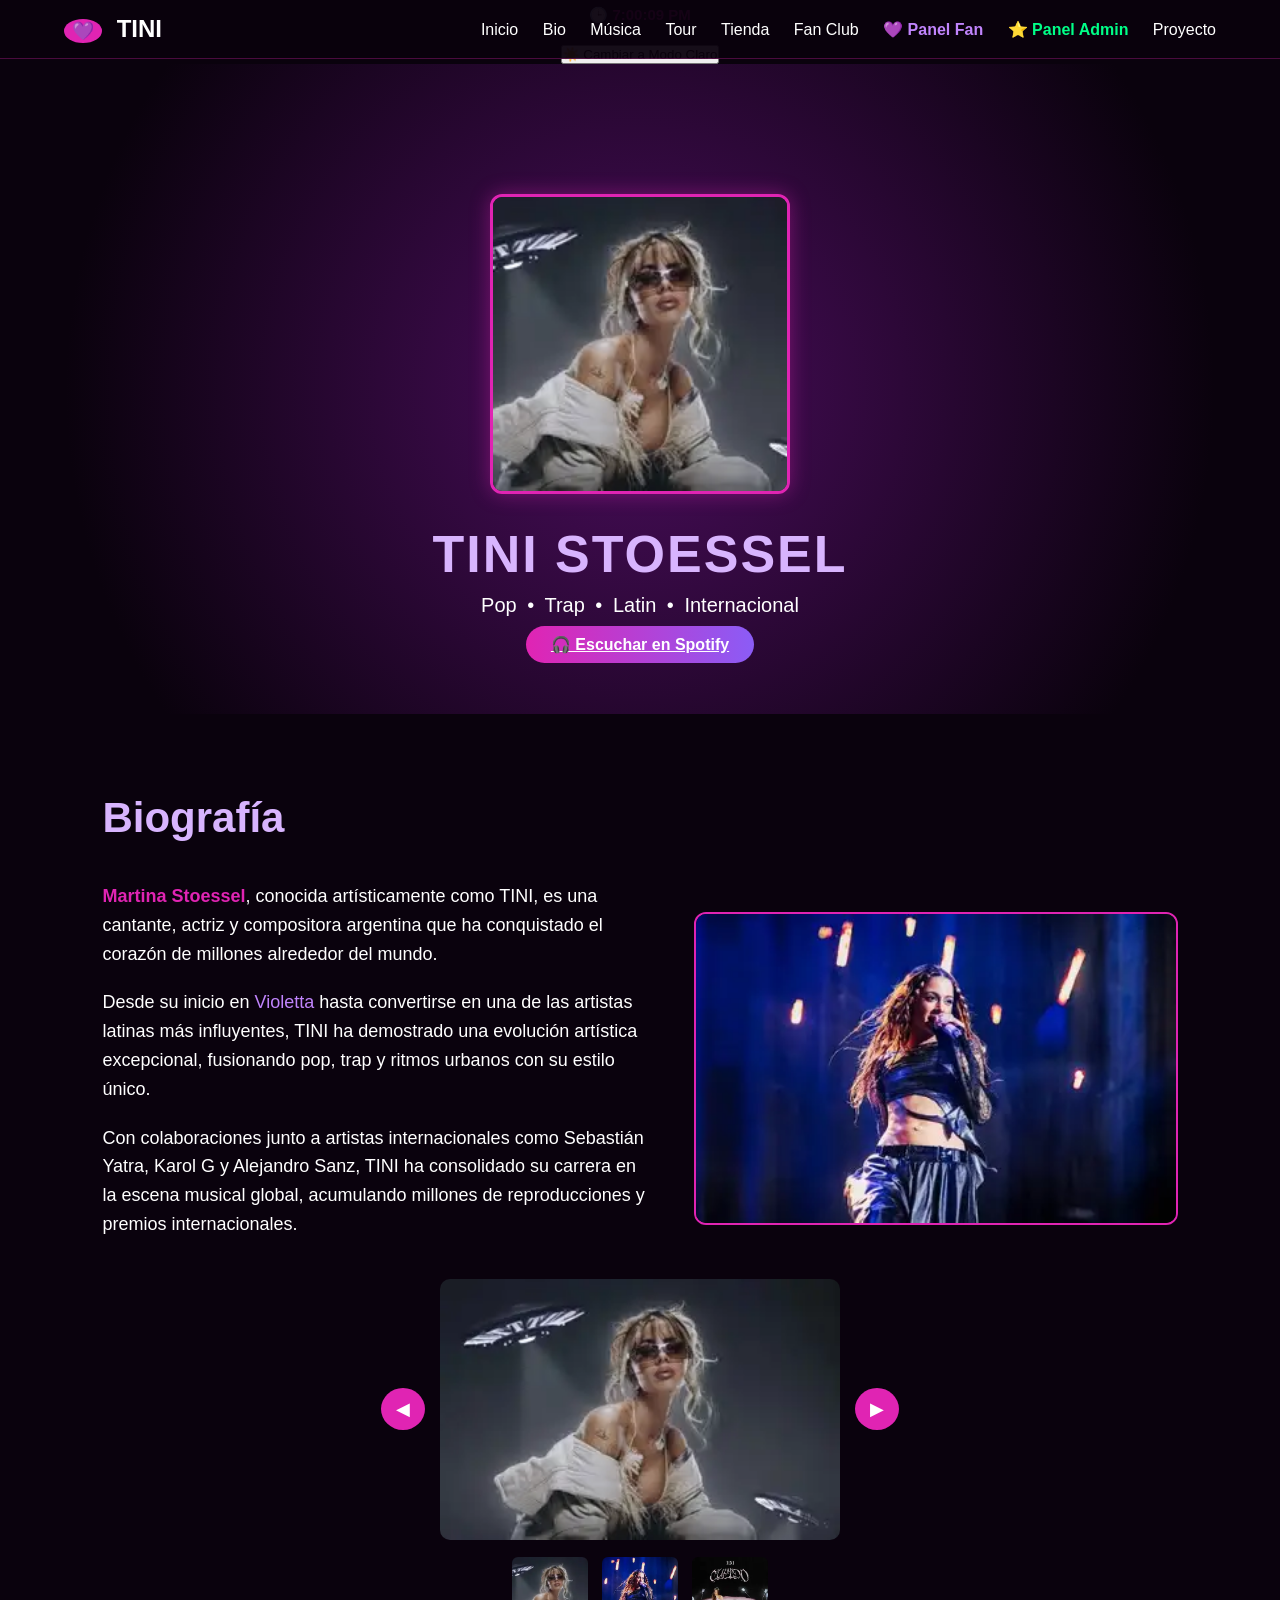
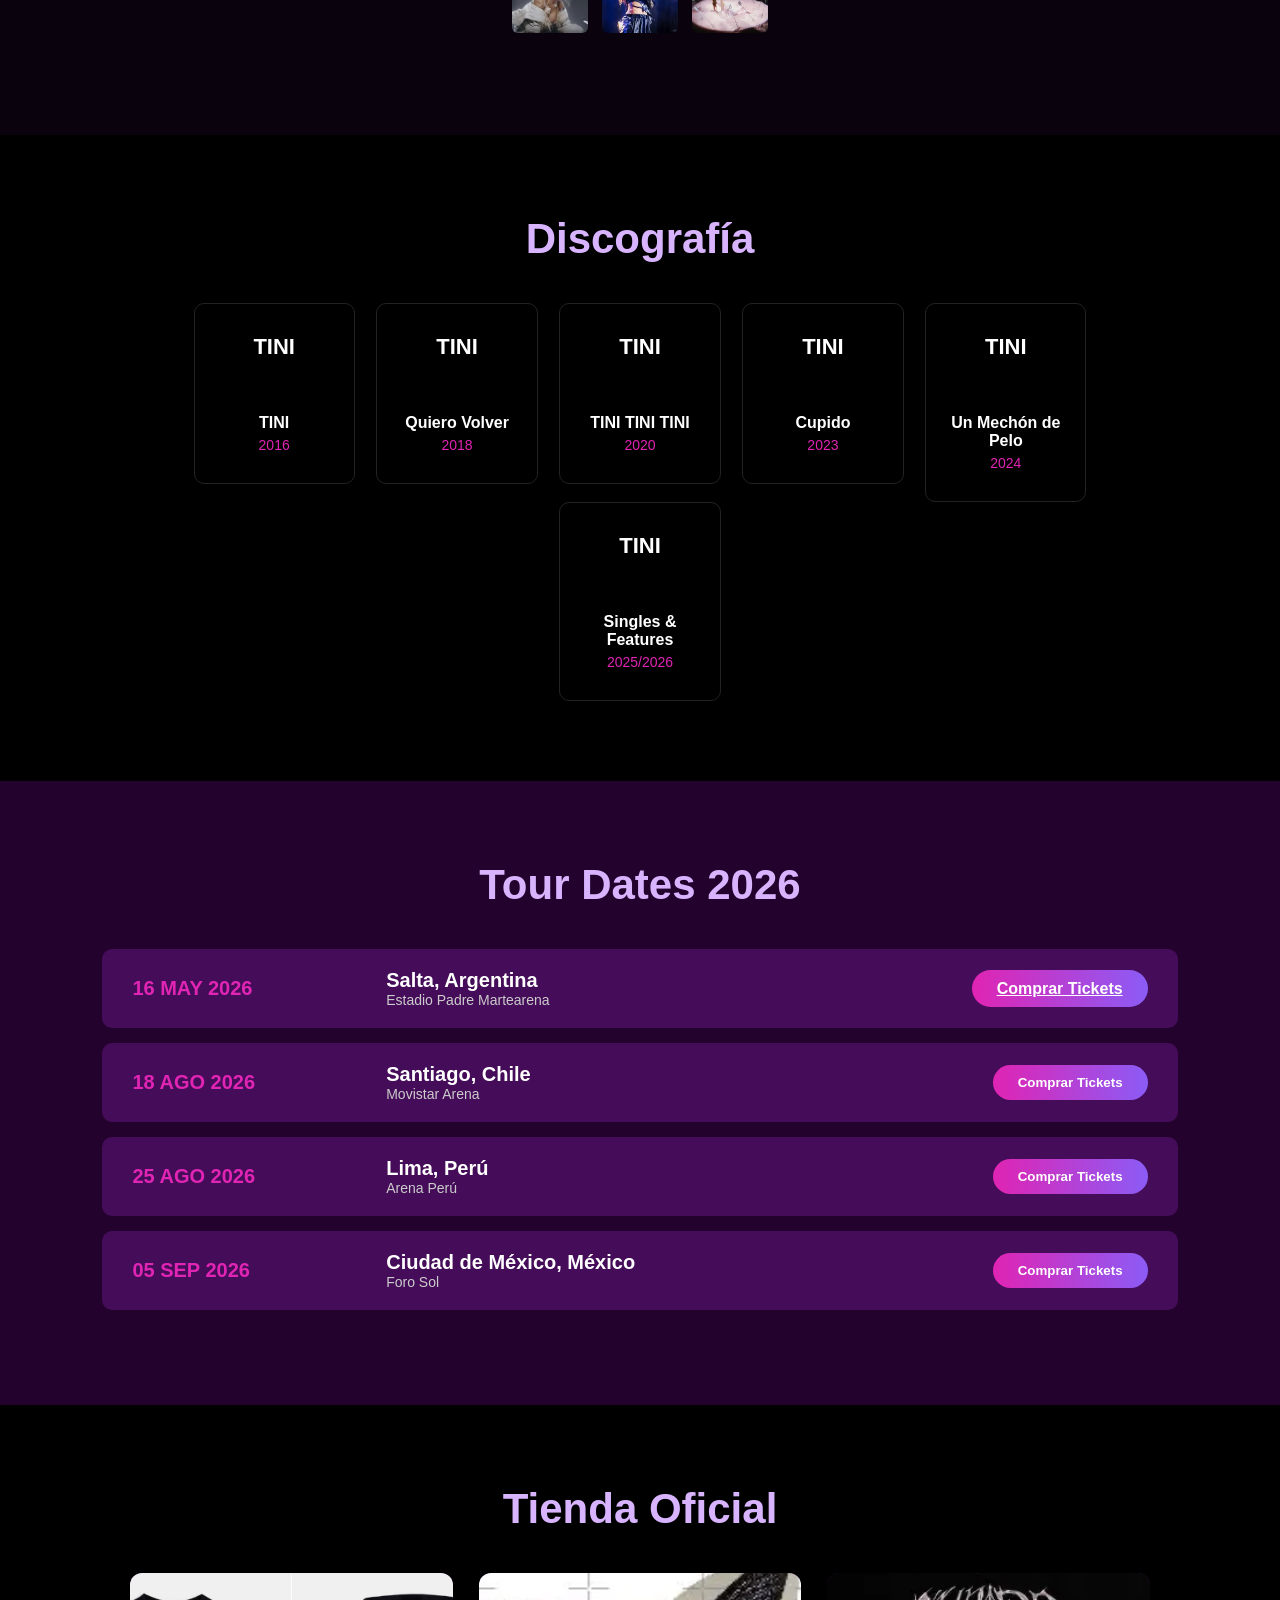
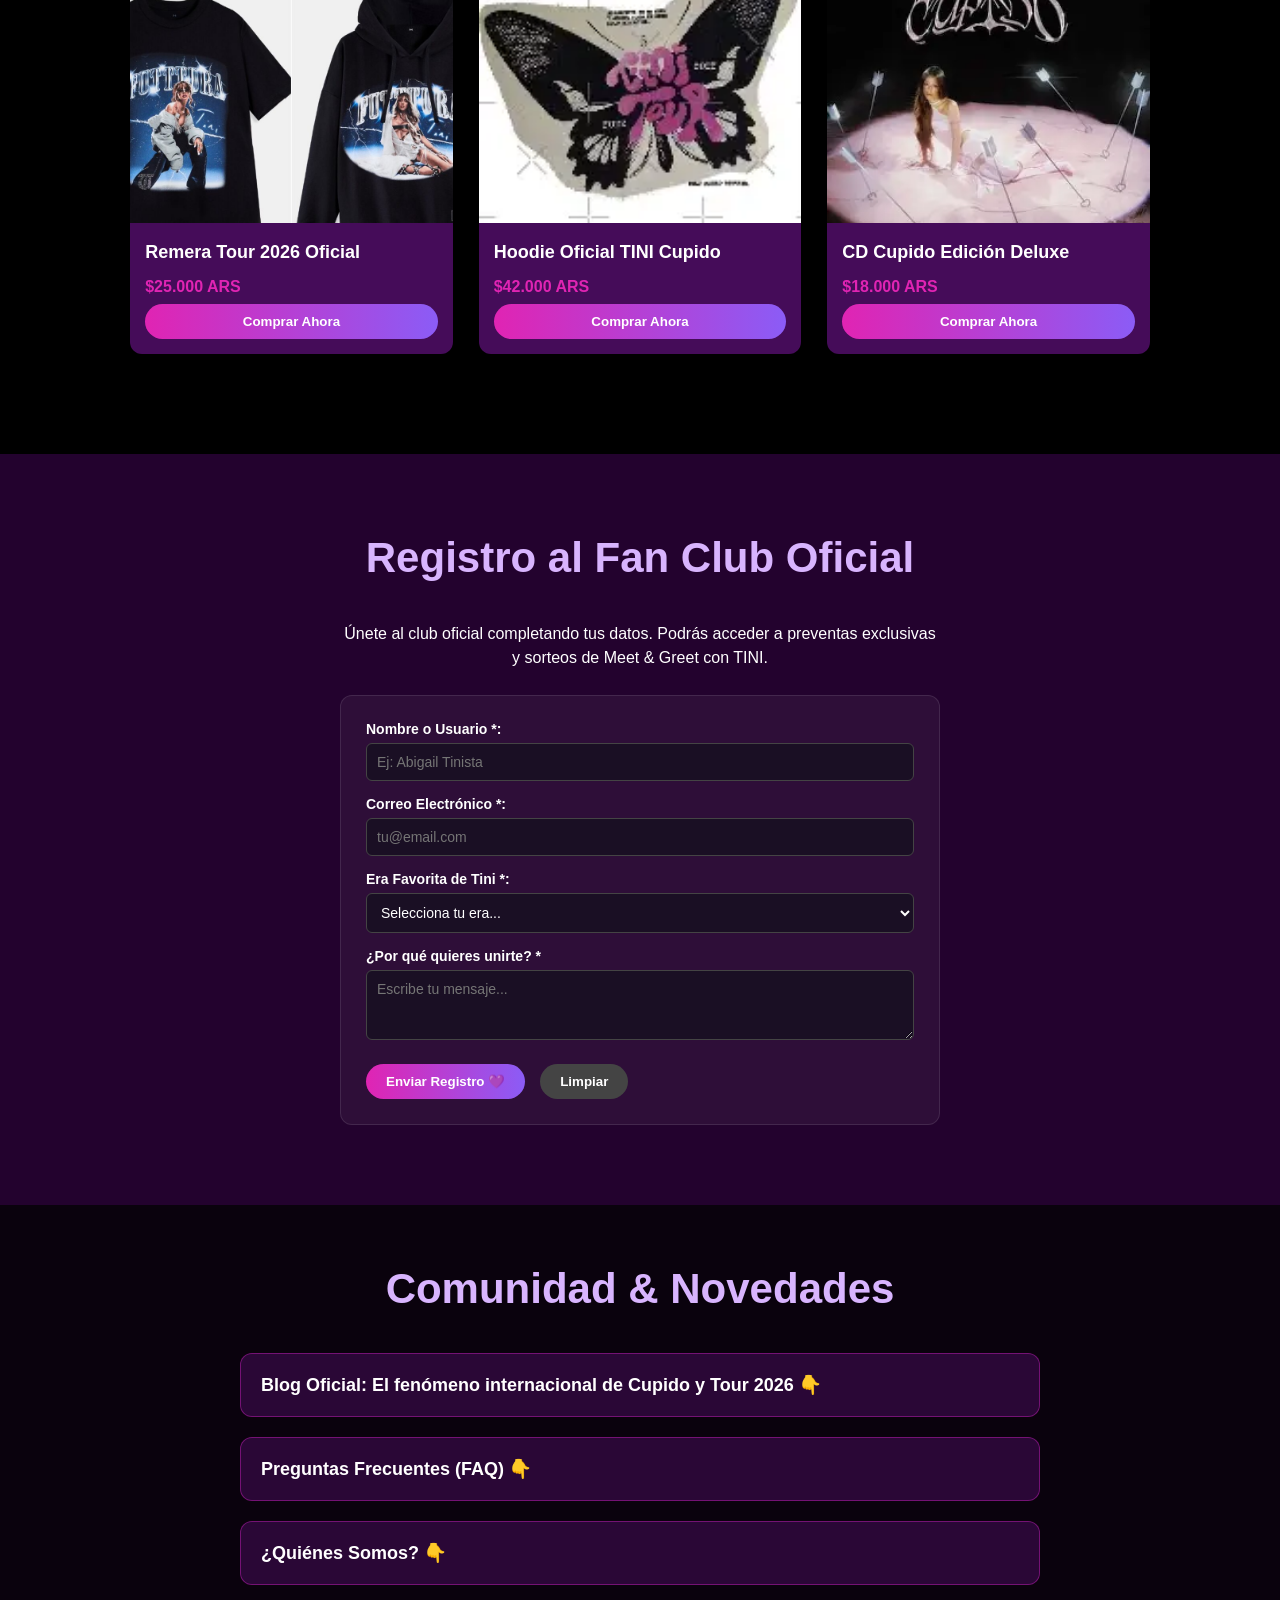
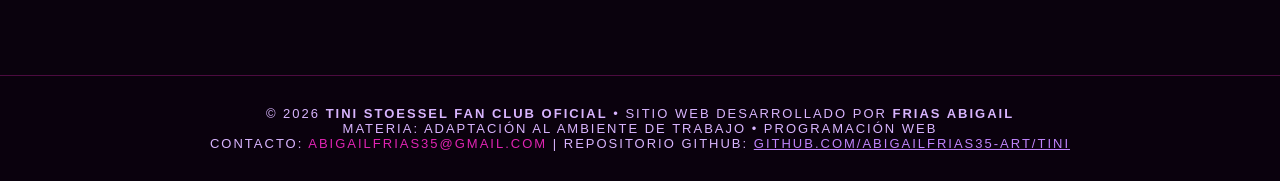
<file: index.html>
<!DOCTYPE html>
<html lang="es">
<head>
    <meta charset="UTF-8">
    <meta name="viewport" content="width=device-width, initial-scale=1.0">
    <title>TINI Stoessel | Fan Club Oficial & Merchandising - Tour 2026</title>
    <meta name="description" content="Sitio Oficial de Tini Stoessel - Fan Club Oficial, Tour Dates 2026, Discografía completa, Biografía y Tienda de Merchandising Oficial. Desarrollado por Frias Abigail.">
    <meta name="author" content="Frias Abigail">
    
    <!-- Hojas de Estilo CSS -->
    <link rel="stylesheet" href="css/styles.css">
    
    <!-- Soporte FontAwesome para iconos -->
    <link rel="stylesheet" href="https://cdnjs.cloudflare.com/ajax/libs/font-awesome/6.4.0/css/all.min.css">
</head>
<body>

    <!-- BARRA SUPERIOR DE HORA EN VIVO -->
    <div id="reloj" style="font-size: 15px; font-weight: bold; color: var(--accent-pink, #e024b3); text-align: center; padding: 6px 0; background: rgba(0,0,0,0.5);"></div>

    <!-- ENCABEZADO Y NAVEGACIÓN -->
    <header>
        <div class="logo"><span>💜</span> TINI</div>
        <nav>
            <a href="#inicio">Inicio</a>
            <a href="#bio">Bio</a>
            <a href="#musica">Música</a>
            <a href="#tour">Tour</a>
            <a href="#tienda">Tienda</a>
            <a href="#fanclub">Fan Club</a>
            <a href="panel_usuario.html" style="color: #c084fc; font-weight: bold;">💜 Panel Fan</a>
            <a href="admin.html" style="color: #00ff88; font-weight: bold;">⭐ Panel Admin</a>
            <a href="proyecto.html">Proyecto</a>
        </nav>
    </header>

    <div style="text-align: center; margin-top: 15px;">
        <button id="toggle-tema" class="btn-tema" onclick="toggleDarkMode()">☀️ Cambiar a Modo Claro</button>
    </div>

    <!-- 1. INICIO (HERO) -->
    <section id="inicio">
        <img src="inicio.webp" alt="Tini en el escenario" class="hero-img">
        <h1 class="hero-title">TINI STOESSEL</h1>
        <p class="hero-subtitle">Pop • Trap • Latin • Internacional</p>
        <br>
        <a href="https://open.spotify.com/artist/7vXDAI8JlvVDMNnIQOqw59" target="_blank" class="btn-ticket">🎧 Escuchar en Spotify</a>
    </section>

    <!-- 2. BIOGRAFÍA Y GALERÍA INTERACTIVA -->
    <section id="bio">
        <h2 class="section-title">Biografía</h2>
        <div class="bio-container">
            <div class="bio-text">
                <p><span style="color:var(--accent-pink, #e024b3); font-weight:bold;">Martina Stoessel</span>, conocida artísticamente como TINI, es una cantante, actriz y compositora argentina que ha conquistado el corazón de millones alrededor del mundo.</p>
                <p>Desde su inicio en <span style="color:#c084fc;">Violetta</span> hasta convertirse en una de las artistas latinas más influyentes, TINI ha demostrado una evolución artística excepcional, fusionando pop, trap y ritmos urbanos con su estilo único.</p>
                <p>Con colaboraciones junto a artistas internacionales como Sebastián Yatra, Karol G y Alejandro Sanz, TINI ha consolidado su carrera en la escena musical global, acumulando millones de reproducciones y premios internacionales.</p>
            </div>
            <div class="bio-img-container">
                <img src="concierto.webp" alt="Show de Tini" class="bio-img">
            </div>
        </div>

        <div class="galeria-contenedor">
            <div class="caja-principal">
                <button id="btn-anterior">◀</button>
                <img id="imagen-ampliada" src="inicio.webp" alt="Tini Ampliada">
                <button id="btn-siguiente">▶</button>
            </div>
            <div class="caja-miniaturas">
                <img class="miniatura" src="inicio.webp" alt="Inicio" onclick="abrirMiniatura(this.src, 0)">
                <img class="miniatura" src="concierto.webp" alt="Concierto" onclick="abrirMiniatura(this.src, 1)">
                <img class="miniatura" src="cd.webp" alt="CD" onclick="abrirMiniatura(this.src, 2)">
            </div>
        </div>
    </section>

    <!-- 3. DISCOGRAFÍA -->
    <section id="musica">
        <h2 class="section-title">Discografía</h2>
        <div class="albums-grid">
            <div class="album-card">
                <div class="album-cover">TINI</div>
                <div class="album-title">TINI</div>
                <div class="album-year">2016</div>
            </div>
            <div class="album-card">
                <div class="album-cover">TINI</div>
                <div class="album-title">Quiero Volver</div>
                <div class="album-year">2018</div>
            </div>
            <div class="album-card">
                <div class="album-cover">TINI</div>
                <div class="album-title">TINI TINI TINI</div>
                <div class="album-year">2020</div>
            </div>
            <div class="album-card">
                <div class="album-cover">TINI</div>
                <div class="album-title">Cupido</div>
                <div class="album-year">2023</div>
            </div>
            <div class="album-card">
                <div class="album-cover">TINI</div>
                <div class="album-title">Un Mechón de Pelo</div>
                <div class="album-year">2024</div>
            </div>
            <div class="album-card">
                <div class="album-cover">TINI</div>
                <div class="album-title">Singles & Features</div>
                <div class="album-year">2025/2026</div>
            </div>
        </div>
    </section>

    <!-- 4. TOUR DATES 2026 -->
    <section id="tour">
        <h2 class="section-title">Tour Dates 2026</h2>
        <div class="tour-item">
            <div class="tour-date">16 MAY 2026</div>
            <div class="tour-location">
                <div class="tour-city">Salta, Argentina</div>
                <div class="tour-venue">Estadio Padre Martearena</div>
            </div>
            <div class="tour-action">
                <a href="https://www.allaccess.com.ar/" target="_blank" class="btn-ticket">Comprar Tickets</a>
            </div>
        </div>

        <div class="tour-item">
            <div class="tour-date">18 AGO 2026</div>
            <div class="tour-location">
                <div class="tour-city">Santiago, Chile</div>
                <div class="tour-venue">Movistar Arena</div>
            </div>
            <div class="tour-action">
                <button class="btn-ticket" onclick="alert('Redirigiendo a compra de entradas...')">Comprar Tickets</button>
            </div>
        </div>

        <div class="tour-item">
            <div class="tour-date">25 AGO 2026</div>
            <div class="tour-location">
                <div class="tour-city">Lima, Perú</div>
                <div class="tour-venue">Arena Perú</div>
            </div>
            <div class="tour-action">
                <button class="btn-ticket" onclick="alert('Redirigiendo a compra de entradas...')">Comprar Tickets</button>
            </div>
        </div>

        <div class="tour-item">
            <div class="tour-date">05 SEP 2026</div>
            <div class="tour-location">
                <div class="tour-city">Ciudad de México, México</div>
                <div class="tour-venue">Foro Sol</div>
            </div>
            <div class="tour-action">
                <button class="btn-ticket" onclick="alert('Redirigiendo a compra de entradas...')">Comprar Tickets</button>
            </div>
        </div>
    </section>

    <!-- 5. TIENDA OFICIAL DE MERCHANDISING -->
    <section id="tienda">
        <h2 class="section-title">Tienda Oficial</h2>
        <div class="shop-grid">
            <div class="shop-item">
                <img src="merch.jpg" alt="Merch Tour 2026" class="shop-img">
                <div class="shop-info">
                    <div class="shop-title">Remera Tour 2026 Oficial</div>
                    <p style="color:var(--accent-pink, #e024b3); font-weight:bold; margin: 8px 0;">$25.000 ARS</p>
                    <button class="btn-shop" onclick="alert('¡Remera Tour 2026 añadida al carrito!')">Comprar Ahora</button>
                </div>
            </div>
            <div class="shop-item">
                <img src="shoes.webp" alt="Hoodie TINI" class="shop-img">
                <div class="shop-info">
                    <div class="shop-title">Hoodie Oficial TINI Cupido</div>
                    <p style="color:var(--accent-pink, #e024b3); font-weight:bold; margin: 8px 0;">$42.000 ARS</p>
                    <button class="btn-shop" onclick="alert('¡Hoodie Cupido añadido al carrito!')">Comprar Ahora</button>
                </div>
            </div>
            <div class="shop-item">
                <img src="cd.webp" alt="CD de Tini" class="shop-img">
                <div class="shop-info">
                    <div class="shop-title">CD Cupido Edición Deluxe</div>
                    <p style="color:var(--accent-pink, #e024b3); font-weight:bold; margin: 8px 0;">$18.000 ARS</p>
                    <button class="btn-shop" onclick="alert('¡CD Cupido añadido al carrito!')">Comprar Ahora</button>
                </div>
            </div>
        </div>
    </section>

    <!-- 6. FAN CLUB Y REGISTRO -->
    <section id="fanclub">
        <h2 class="section-title">Registro al Fan Club Oficial</h2>
        <p class="fanclub-desc" style="text-align: center; margin-bottom: 25px;">Únete al club oficial completando tus datos. Podrás acceder a preventas exclusivas y sorteos de Meet & Greet con TINI.</p>
        
        <div class="form-card" style="max-width: 600px; margin: 0 auto; background: rgba(255,255,255,0.05); padding: 25px; border-radius: 12px; border: 1px solid rgba(255,255,255,0.1);">
            <form id="fanClubForm" onsubmit="mostrarResumen(event)">
                <div class="form-group" style="margin-bottom: 15px;">
                    <label for="usuario" style="display:block; margin-bottom: 6px; font-weight: 600;">Nombre o Usuario *:</label>
                    <input type="text" id="usuario" name="usuario" class="form-control" placeholder="Ej: Abigail Tinista" required minlength="3" maxlength="30" style="width: 100%; padding: 10px; border-radius: 6px; border: 1px solid #444; background: #1a0f24; color: #fff;">
                </div>

                <div class="form-group" style="margin-bottom: 15px;">
                    <label for="correo" style="display:block; margin-bottom: 6px; font-weight: 600;">Correo Electrónico *:</label>
                    <input type="email" id="correo" name="correo" class="form-control" placeholder="tu@email.com" required style="width: 100%; padding: 10px; border-radius: 6px; border: 1px solid #444; background: #1a0f24; color: #fff;">
                </div>

                <div class="form-group" style="margin-bottom: 15px;">
                    <label for="era" style="display:block; margin-bottom: 6px; font-weight: 600;">Era Favorita de Tini *:</label>
                    <select id="era" name="era" class="form-control" required style="width: 100%; padding: 10px; border-radius: 6px; border: 1px solid #444; background: #1a0f24; color: #fff;">
                        <option value="">Selecciona tu era...</option>
                        <option value="violetta">Violetta</option>
                        <option value="quierovolver">Quiero Volver</option>
                        <option value="tinitinitini">TINI TINI TINI</option>
                        <option value="cupido">Cupido</option>
                        <option value="mechon">Un Mechón de Pelo</option>
                    </select>
                </div>

                <div class="form-group" style="margin-bottom: 15px;">
                    <label for="mensaje" style="display:block; margin-bottom: 6px; font-weight: 600;">¿Por qué quieres unirte? *</label>
                    <textarea id="mensaje" name="mensaje" rows="3" class="form-control" placeholder="Escribe tu mensaje..." required style="width: 100%; padding: 10px; border-radius: 6px; border: 1px solid #444; background: #1a0f24; color: #fff;"></textarea>
                </div>

                <div style="display: flex; gap: 15px; margin-top: 20px;">
                    <button type="submit" class="btn-ticket" style="cursor: pointer; border: none; padding: 10px 20px;">Enviar Registro 💜</button>
                    <button type="reset" class="btn-ticket" style="background: #444; cursor: pointer; border: none; padding: 10px 20px;">Limpiar</button>
                </div>
            </form>
        </div>
    </section>

    <!-- 7. SECCIONES DE COMUNIDAD, BLOG Y FAQ -->
    <section id="comunidad" style="margin-top: 40px; padding: 20px 5%;">
        <h2 class="section-title">Comunidad & Novedades</h2>
        <div style="max-width: 800px; margin: 0 auto;">
            <details class="acordeon">
                <summary>Blog Oficial: El fenómeno internacional de Cupido y Tour 2026 👇</summary>
                <div class="contenido-oculto" style="padding: 15px; background: rgba(255,255,255,0.03); border-radius: 8px;">
                    <h3>Hitos de la Gira</h3>
                    <p>Con múltiples sold-outs en Latinoamérica y Europa, TINI continúa batiendo récords de streaming y convocando a miles de fanáticos en cada presentación.</p>
                </div>
            </details>
            <details class="acordeon">
                <summary>Preguntas Frecuentes (FAQ) 👇</summary>
                <div class="contenido-oculto" style="padding: 15px; background: rgba(255,255,255,0.03); border-radius: 8px;">
                    <h3>¿Cómo acceder a las preventas del tour?</h3>
                    <p>Los códigos de preventa se envían por correo electrónico a los suscriptores registrados en el Fan Club antes de la salida a venta general.</p>
                </div>
            </details>
            <details class="acordeon">
                <summary>¿Quiénes Somos? 👇</summary>
                <div class="contenido-oculto" style="padding: 15px; background: rgba(255,255,255,0.03); border-radius: 8px;">
                    <p>Somos la comunidad de fans oficial de Tini Stoessel en el país, apoyando cada lanzamiento, concierto y proyecto solidario.</p>
                </div>
            </details>
        </div>
    </section>

    <!-- PIE DE PÁGINA -->
    <footer>
        <div style="text-align: center; padding: 30px 15px; margin-top: 50px; border-top: 1px solid rgba(224, 36, 179, 0.3); background: rgba(10, 2, 13, 0.95);">
            <p style="margin: 0 0 6px 0; font-size: 15px;">&copy; 2026 <strong>TINI Stoessel Fan Club Oficial</strong> &bull; Sitio web desarrollado por <strong>Frias Abigail</strong></p>
            <p style="font-size: 13px; color: #d8b4fe; margin: 0 0 4px 0;">Materia: Adaptación al ambiente de trabajo &bull; Programación Web</p>
            <p style="font-size: 12px; color: #888; margin: 0;">Contacto: <a href="mailto:abigailfrias35@gmail.com" style="color: var(--accent-pink, #e024b3); text-decoration: none;">abigailfrias35@gmail.com</a> | Repositorio GitHub: <a href="https://github.com/abigailfrias35-art/tini" target="_blank" style="color: #c084fc;">github.com/abigailfrias35-art/tini</a></p>
        </div>
    </footer>

    <!-- Scripts JavaScript -->
    <script src="js.js"></script>
</body>
</html>
</file>
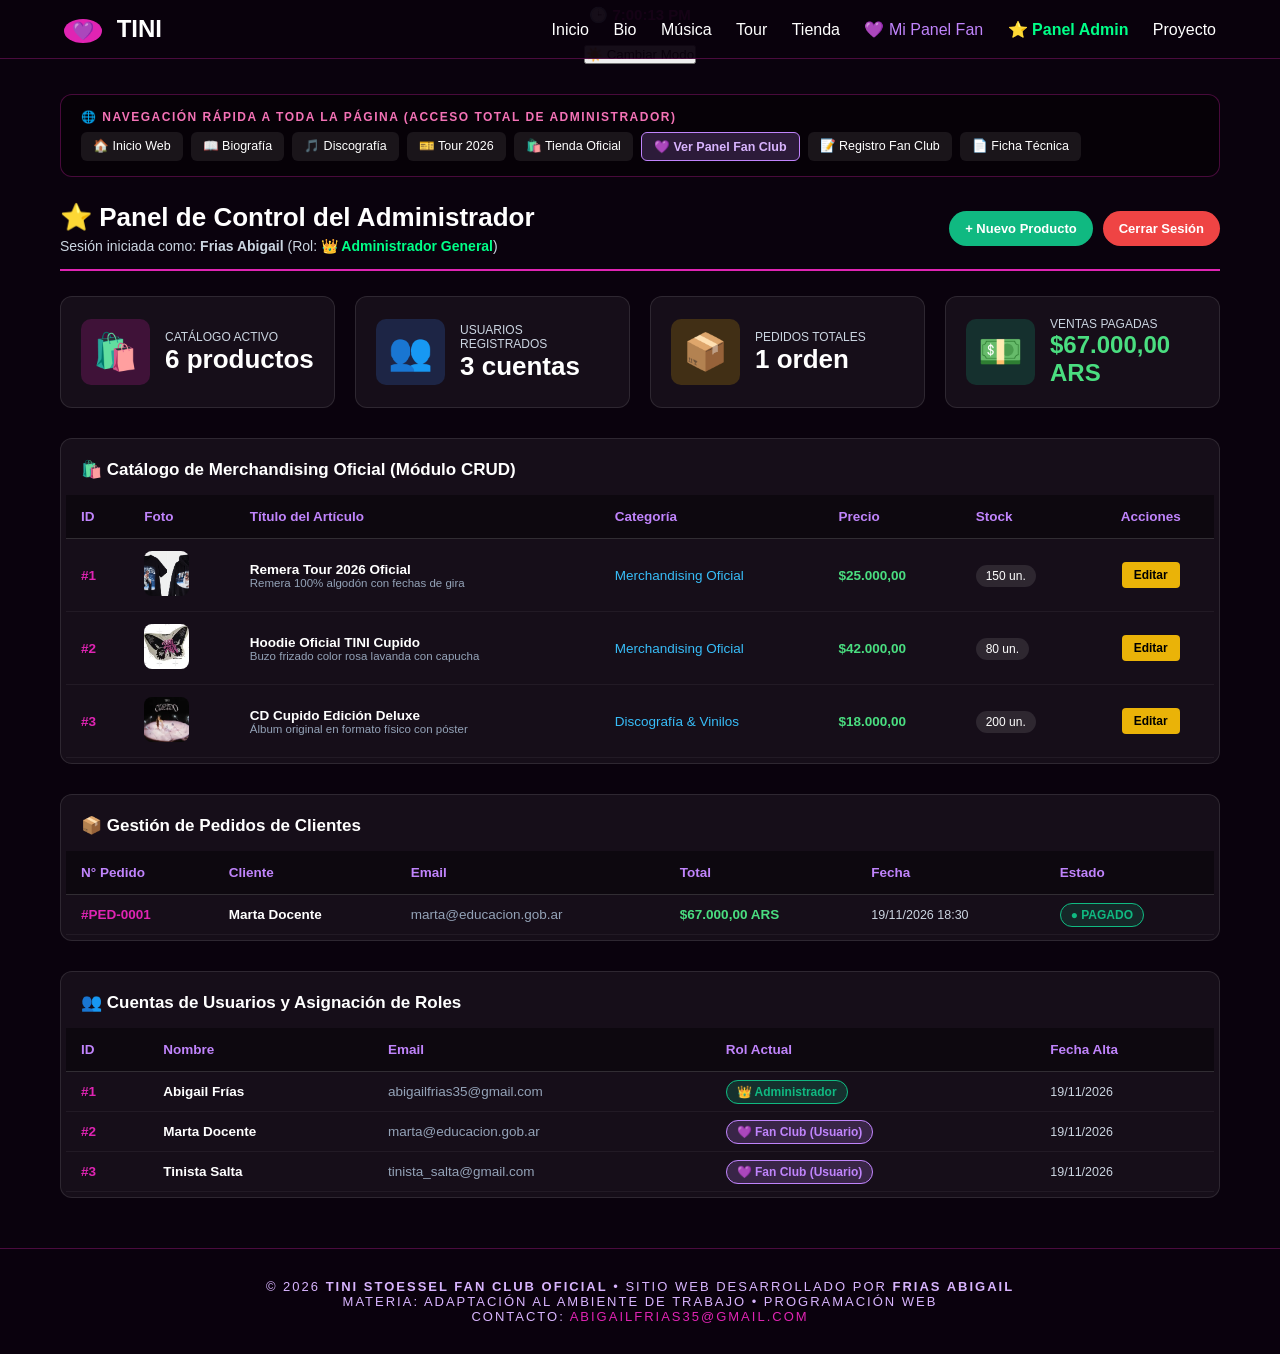
<file: admin.html>
<!DOCTYPE html>
<html lang="es">
<head>
    <meta charset="UTF-8">
    <meta name="viewport" content="width=device-width, initial-scale=1.0">
    <title>Panel de Administración Total - TINI Stoessel</title>
    <meta name="description" content="Panel de control integral para administradores con acceso a toda la página y gestión CRUD de Merchandising. Desarrollado por Frias Abigail.">
    <link rel="stylesheet" href="css/styles.css">
    <link rel="stylesheet" href="https://cdnjs.cloudflare.com/ajax/libs/font-awesome/6.4.0/css/all.min.css">
</head>
<body>

    <!-- BARRA SUPERIOR DE HORA EN VIVO -->
    <div id="reloj" style="font-size: 15px; font-weight: bold; color: var(--accent-pink, #e024b3); text-align: center; padding: 6px 0; background: rgba(0,0,0,0.5);"></div>

    <!-- ENCABEZADO Y NAVEGACIÓN -->
    <header>
        <div class="logo">
            <a href="index.html" style="color: inherit; text-decoration: none;"><span>💜</span> TINI</a>
        </div>
        <nav>
            <a href="index.html#inicio">Inicio</a>
            <a href="index.html#bio">Bio</a>
            <a href="index.html#musica">Música</a>
            <a href="index.html#tour">Tour</a>
            <a href="index.html#tienda">Tienda</a>
            <a href="panel_usuario.html" style="color: #c084fc;">💜 Mi Panel Fan</a>
            <a href="admin.html" class="active" style="color: #00ff88; font-weight: bold;">⭐ Panel Admin</a>
            <a href="proyecto.html">Proyecto</a>
        </nav>
    </header>

    <div style="text-align: center; margin-top: 15px;">
        <button id="toggle-tema" class="btn-tema" onclick="toggleDarkMode()">☀️ Cambiar Modo</button>
    </div>

    <main style="max-width: 1200px; margin: 30px auto; padding: 0 20px;">

        <!-- BARRA SUPERIOR DE ACCESO RÁPIDO A TODA LA PÁGINA WEB -->
        <div style="background: rgba(0,0,0,0.4); border-radius: 12px; padding: 15px 20px; border: 1px solid rgba(224, 36, 179, 0.3); margin-bottom: 25px;">
            <div style="font-size: 12px; text-transform: uppercase; letter-spacing: 1.5px; color: #f472b6; font-weight: bold; margin-bottom: 8px;">
                🌐 Navegación Rápida a Toda la Página (Acceso Total de Administrador)
            </div>
            <div style="display: flex; flex-wrap: wrap; gap: 8px;">
                <a href="index.html#inicio" style="background: rgba(255,255,255,0.08); color: #fff; padding: 6px 12px; border-radius: 6px; text-decoration: none; font-size: 12.5px;">🏠 Inicio Web</a>
                <a href="index.html#bio" style="background: rgba(255,255,255,0.08); color: #fff; padding: 6px 12px; border-radius: 6px; text-decoration: none; font-size: 12.5px;">📖 Biografía</a>
                <a href="index.html#musica" style="background: rgba(255,255,255,0.08); color: #fff; padding: 6px 12px; border-radius: 6px; text-decoration: none; font-size: 12.5px;">🎵 Discografía</a>
                <a href="index.html#tour" style="background: rgba(255,255,255,0.08); color: #fff; padding: 6px 12px; border-radius: 6px; text-decoration: none; font-size: 12.5px;">🎫 Tour 2026</a>
                <a href="index.html#tienda" style="background: rgba(255,255,255,0.08); color: #fff; padding: 6px 12px; border-radius: 6px; text-decoration: none; font-size: 12.5px;">🛍️ Tienda Oficial</a>
                <a href="panel_usuario.html" style="background: rgba(192, 132, 252, 0.2); color: #d8b4fe; border: 1px solid #c084fc; padding: 6px 12px; border-radius: 6px; text-decoration: none; font-size: 12.5px; font-weight: bold;">💜 Ver Panel Fan Club</a>
                <a href="index.html#fanclub" style="background: rgba(255,255,255,0.08); color: #fff; padding: 6px 12px; border-radius: 6px; text-decoration: none; font-size: 12.5px;">📝 Registro Fan Club</a>
                <a href="proyecto.html" style="background: rgba(255,255,255,0.08); color: #fff; padding: 6px 12px; border-radius: 6px; text-decoration: none; font-size: 12.5px;">📄 Ficha Técnica</a>
            </div>
        </div>

        <!-- ENCABEZADO PRINCIPAL DEL PANEL -->
        <div style="display: flex; justify-content: space-between; align-items: center; flex-wrap: wrap; gap: 15px; border-bottom: 2px solid var(--accent-pink, #e024b3); padding-bottom: 15px; margin-bottom: 25px;">
            <div>
                <h1 style="margin: 0; color: #fff; font-size: 26px;">
                    ⭐ Panel de Control del Administrador
                </h1>
                <p style="margin: 5px 0 0 0; color: #cbd5e1; font-size: 14px;">
                    Sesión iniciada como: <strong>Frias Abigail</strong> 
                    (Rol: <span style="color:#00ff88; font-weight:bold;">👑 Administrador General</span>)
                </p>
            </div>
            <div style="display: flex; gap: 10px;">
                <button onclick="alert('En el servidor local PHP podrás agregar productos con persistencia en MySQL');" class="btn-ticket" style="background: #10b981; border: none; cursor: pointer; font-size: 13px; padding: 10px 16px;">+ Nuevo Producto</button>
                <a href="index.html" class="btn-ticket" style="background: #ef4444; text-decoration: none; font-size: 13px; padding: 10px 16px;">Cerrar Sesión</a>
            </div>
        </div>

        <!-- TARJETAS DE MÉTRICAS GLOBALES (KPIs) -->
        <div style="display: grid; grid-template-columns: repeat(auto-fit, minmax(240px, 1fr)); gap: 20px; margin-bottom: 30px;">
            
            <div style="background: rgba(255,255,255,0.05); padding: 20px; border-radius: 12px; border: 1px solid rgba(255,255,255,0.1); display: flex; align-items: center; gap: 15px;">
                <div style="font-size: 36px; background: rgba(224, 36, 179, 0.2); padding: 12px; border-radius: 10px;">🛍️</div>
                <div>
                    <div style="font-size: 12px; color: #cbd5e1; text-transform: uppercase;">Catálogo Activo</div>
                    <div style="font-size: 26px; font-weight: bold; color: #fff;">6 productos</div>
                </div>
            </div>

            <div style="background: rgba(255,255,255,0.05); padding: 20px; border-radius: 12px; border: 1px solid rgba(255,255,255,0.1); display: flex; align-items: center; gap: 15px;">
                <div style="font-size: 36px; background: rgba(59, 130, 246, 0.2); padding: 12px; border-radius: 10px;">👥</div>
                <div>
                    <div style="font-size: 12px; color: #cbd5e1; text-transform: uppercase;">Usuarios Registrados</div>
                    <div style="font-size: 26px; font-weight: bold; color: #fff;">3 cuentas</div>
                </div>
            </div>

            <div style="background: rgba(255,255,255,0.05); padding: 20px; border-radius: 12px; border: 1px solid rgba(255,255,255,0.1); display: flex; align-items: center; gap: 15px;">
                <div style="font-size: 36px; background: rgba(234, 179, 8, 0.2); padding: 12px; border-radius: 10px;">📦</div>
                <div>
                    <div style="font-size: 12px; color: #cbd5e1; text-transform: uppercase;">Pedidos Totales</div>
                    <div style="font-size: 26px; font-weight: bold; color: #fff;">1 orden</div>
                </div>
            </div>

            <div style="background: rgba(255,255,255,0.05); padding: 20px; border-radius: 12px; border: 1px solid rgba(255,255,255,0.1); display: flex; align-items: center; gap: 15px;">
                <div style="font-size: 36px; background: rgba(16, 185, 129, 0.2); padding: 12px; border-radius: 10px;">💵</div>
                <div>
                    <div style="font-size: 12px; color: #cbd5e1; text-transform: uppercase;">Ventas Pagadas</div>
                    <div style="font-size: 24px; font-weight: bold; color: #4ade80;">$67.000,00 ARS</div>
                </div>
            </div>

        </div>

        <!-- MÓDULO 1: CRUD PRODUCTOS -->
        <div style="background: rgba(255,255,255,0.05); border-radius: 12px; border: 1px solid rgba(255,255,255,0.1); overflow-x: auto; padding: 5px; margin-bottom: 30px;">
            <div style="padding: 15px 15px 5px 15px;">
                <h3 style="color: #fff; margin: 0; font-size: 17px;">🛍️ Catálogo de Merchandising Oficial (Módulo CRUD)</h3>
            </div>
            <table style="width: 100%; border-collapse: collapse; text-align: left; font-size: 13.5px; margin-top: 10px;">
                <thead>
                    <tr style="background: rgba(0,0,0,0.4); border-bottom: 1px solid rgba(255,255,255,0.15); color: #c084fc;">
                        <th style="padding: 14px 15px;">ID</th>
                        <th style="padding: 14px 15px;">Foto</th>
                        <th style="padding: 14px 15px;">Título del Artículo</th>
                        <th style="padding: 14px 15px;">Categoría</th>
                        <th style="padding: 14px 15px;">Precio</th>
                        <th style="padding: 14px 15px;">Stock</th>
                        <th style="padding: 14px 15px; text-align: center;">Acciones</th>
                    </tr>
                </thead>
                <tbody>
                    <tr style="border-bottom: 1px solid rgba(255,255,255,0.05);">
                        <td style="padding: 12px 15px; font-weight: bold; color: var(--accent-pink, #e024b3);">#1</td>
                        <td style="padding: 12px 15px;"><img src="merch.jpg" alt="Remera" style="width: 45px; height: 45px; object-fit: cover; border-radius: 8px;"></td>
                        <td style="padding: 12px 15px; font-weight: 600;">Remera Tour 2026 Oficial<div style="font-size: 11.5px; color: #94a3b8; font-weight: normal;">Remera 100% algodón con fechas de gira</div></td>
                        <td style="padding: 12px 15px; color: #38bdf8;">Merchandising Oficial</td>
                        <td style="padding: 12px 15px; color: #4ade80; font-weight: bold;">$25.000,00</td>
                        <td style="padding: 12px 15px;"><span style="background: rgba(255,255,255,0.1); padding: 4px 10px; border-radius: 12px; font-size: 12px;">150 un.</span></td>
                        <td style="padding: 12px 15px; text-align: center;"><button onclick="alert('Edición de producto disponible en el servidor PHP local');" style="background: #eab308; color: #000; border:none; padding: 6px 12px; border-radius: 4px; font-size: 12px; font-weight: bold; cursor:pointer;">Editar</button></td>
                    </tr>
                    <tr style="border-bottom: 1px solid rgba(255,255,255,0.05);">
                        <td style="padding: 12px 15px; font-weight: bold; color: var(--accent-pink, #e024b3);">#2</td>
                        <td style="padding: 12px 15px;"><img src="shoes.webp" alt="Hoodie" style="width: 45px; height: 45px; object-fit: cover; border-radius: 8px;"></td>
                        <td style="padding: 12px 15px; font-weight: 600;">Hoodie Oficial TINI Cupido<div style="font-size: 11.5px; color: #94a3b8; font-weight: normal;">Buzo frizado color rosa lavanda con capucha</div></td>
                        <td style="padding: 12px 15px; color: #38bdf8;">Merchandising Oficial</td>
                        <td style="padding: 12px 15px; color: #4ade80; font-weight: bold;">$42.000,00</td>
                        <td style="padding: 12px 15px;"><span style="background: rgba(255,255,255,0.1); padding: 4px 10px; border-radius: 12px; font-size: 12px;">80 un.</span></td>
                        <td style="padding: 12px 15px; text-align: center;"><button onclick="alert('Edición de producto disponible en el servidor PHP local');" style="background: #eab308; color: #000; border:none; padding: 6px 12px; border-radius: 4px; font-size: 12px; font-weight: bold; cursor:pointer;">Editar</button></td>
                    </tr>
                    <tr style="border-bottom: 1px solid rgba(255,255,255,0.05);">
                        <td style="padding: 12px 15px; font-weight: bold; color: var(--accent-pink, #e024b3);">#3</td>
                        <td style="padding: 12px 15px;"><img src="cd.webp" alt="CD" style="width: 45px; height: 45px; object-fit: cover; border-radius: 8px;"></td>
                        <td style="padding: 12px 15px; font-weight: 600;">CD Cupido Edición Deluxe<div style="font-size: 11.5px; color: #94a3b8; font-weight: normal;">Álbum original en formato físico con póster</div></td>
                        <td style="padding: 12px 15px; color: #38bdf8;">Discografía & Vinilos</td>
                        <td style="padding: 12px 15px; color: #4ade80; font-weight: bold;">$18.000,00</td>
                        <td style="padding: 12px 15px;"><span style="background: rgba(255,255,255,0.1); padding: 4px 10px; border-radius: 12px; font-size: 12px;">200 un.</span></td>
                        <td style="padding: 12px 15px; text-align: center;"><button onclick="alert('Edición de producto disponible en el servidor PHP local');" style="background: #eab308; color: #000; border:none; padding: 6px 12px; border-radius: 4px; font-size: 12px; font-weight: bold; cursor:pointer;">Editar</button></td>
                    </tr>
                </tbody>
            </table>
        </div>

        <!-- MÓDULO 2: GESTIÓN DE PEDIDOS -->
        <div style="background: rgba(255,255,255,0.05); border-radius: 12px; border: 1px solid rgba(255,255,255,0.1); overflow-x: auto; padding: 5px; margin-bottom: 30px;">
            <div style="padding: 15px 15px 5px 15px;">
                <h3 style="color: #fff; margin: 0; font-size: 17px;">📦 Gestión de Pedidos de Clientes</h3>
            </div>
            <table style="width: 100%; border-collapse: collapse; text-align: left; font-size: 13.5px; margin-top: 10px;">
                <thead>
                    <tr style="background: rgba(0,0,0,0.4); border-bottom: 1px solid rgba(255,255,255,0.15); color: #c084fc;">
                        <th style="padding: 14px 15px;">N° Pedido</th>
                        <th style="padding: 14px 15px;">Cliente</th>
                        <th style="padding: 14px 15px;">Email</th>
                        <th style="padding: 14px 15px;">Total</th>
                        <th style="padding: 14px 15px;">Fecha</th>
                        <th style="padding: 14px 15px;">Estado</th>
                    </tr>
                </thead>
                <tbody>
                    <tr style="border-bottom: 1px solid rgba(255,255,255,0.05);">
                        <td style="padding: 12px 15px; font-weight: bold; color: var(--accent-pink, #e024b3);">#PED-0001</td>
                        <td style="padding: 12px 15px; font-weight: 600;">Marta Docente</td>
                        <td style="padding: 12px 15px; color: #94a3b8;">marta@educacion.gob.ar</td>
                        <td style="padding: 12px 15px; color: #4ade80; font-weight: bold;">$67.000,00 ARS</td>
                        <td style="padding: 12px 15px; font-size: 12.5px; color: #cbd5e1;">19/11/2026 18:30</td>
                        <td style="padding: 12px 15px;">
                            <span style="background: #10b98125; color: #10b981; border: 1px solid #10b981; padding: 4px 10px; border-radius: 12px; font-size: 12px; font-weight: bold; text-transform: uppercase;">
                                ● PAGADO
                            </span>
                        </td>
                    </tr>
                </tbody>
            </table>
        </div>

        <!-- MÓDULO 3: GESTIÓN DE USUARIOS Y ROLES -->
        <div style="background: rgba(255,255,255,0.05); border-radius: 12px; border: 1px solid rgba(255,255,255,0.1); overflow-x: auto; padding: 5px;">
            <div style="padding: 15px 15px 5px 15px;">
                <h3 style="color: #fff; margin: 0; font-size: 17px;">👥 Cuentas de Usuarios y Asignación de Roles</h3>
            </div>
            <table style="width: 100%; border-collapse: collapse; text-align: left; font-size: 13.5px; margin-top: 10px;">
                <thead>
                    <tr style="background: rgba(0,0,0,0.4); border-bottom: 1px solid rgba(255,255,255,0.15); color: #c084fc;">
                        <th style="padding: 14px 15px;">ID</th>
                        <th style="padding: 14px 15px;">Nombre</th>
                        <th style="padding: 14px 15px;">Email</th>
                        <th style="padding: 14px 15px;">Rol Actual</th>
                        <th style="padding: 14px 15px;">Fecha Alta</th>
                    </tr>
                </thead>
                <tbody>
                    <tr style="border-bottom: 1px solid rgba(255,255,255,0.05);">
                        <td style="padding: 12px 15px; font-weight: bold; color: var(--accent-pink, #e024b3);">#1</td>
                        <td style="padding: 12px 15px; font-weight: 600;">Abigail Frías</td>
                        <td style="padding: 12px 15px; color: #94a3b8;">abigailfrias35@gmail.com</td>
                        <td style="padding: 12px 15px;"><span style="background: rgba(16, 185, 129, 0.2); color: #10b981; border: 1px solid #10b981; padding: 4px 10px; border-radius: 12px; font-size: 12px; font-weight: bold;">👑 Administrador</span></td>
                        <td style="padding: 12px 15px; color: #cbd5e1; font-size: 12.5px;">19/11/2026</td>
                    </tr>
                    <tr style="border-bottom: 1px solid rgba(255,255,255,0.05);">
                        <td style="padding: 12px 15px; font-weight: bold; color: var(--accent-pink, #e024b3);">#2</td>
                        <td style="padding: 12px 15px; font-weight: 600;">Marta Docente</td>
                        <td style="padding: 12px 15px; color: #94a3b8;">marta@educacion.gob.ar</td>
                        <td style="padding: 12px 15px;"><span style="background: rgba(192, 132, 252, 0.2); color: #c084fc; border: 1px solid #c084fc; padding: 4px 10px; border-radius: 12px; font-size: 12px; font-weight: bold;">💜 Fan Club (Usuario)</span></td>
                        <td style="padding: 12px 15px; color: #cbd5e1; font-size: 12.5px;">19/11/2026</td>
                    </tr>
                    <tr style="border-bottom: 1px solid rgba(255,255,255,0.05);">
                        <td style="padding: 12px 15px; font-weight: bold; color: var(--accent-pink, #e024b3);">#3</td>
                        <td style="padding: 12px 15px; font-weight: 600;">Tinista Salta</td>
                        <td style="padding: 12px 15px; color: #94a3b8;">tinista_salta@gmail.com</td>
                        <td style="padding: 12px 15px;"><span style="background: rgba(192, 132, 252, 0.2); color: #c084fc; border: 1px solid #c084fc; padding: 4px 10px; border-radius: 12px; font-size: 12px; font-weight: bold;">💜 Fan Club (Usuario)</span></td>
                        <td style="padding: 12px 15px; color: #cbd5e1; font-size: 12.5px;">19/11/2026</td>
                    </tr>
                </tbody>
            </table>
        </div>

    </main>

    <!-- PIE DE PÁGINA -->
    <footer>
        <div style="text-align: center; padding: 30px 15px; margin-top: 50px; border-top: 1px solid rgba(224, 36, 179, 0.3); background: rgba(10, 2, 13, 0.95);">
            <p style="margin: 0 0 6px 0; font-size: 15px;">&copy; 2026 <strong>TINI Stoessel Fan Club Oficial</strong> &bull; Sitio web desarrollado por <strong>Frias Abigail</strong></p>
            <p style="font-size: 13px; color: #d8b4fe; margin: 0 0 4px 0;">Materia: Adaptación al ambiente de trabajo &bull; Programación Web</p>
            <p style="font-size: 12px; color: #888; margin: 0;">Contacto: <a href="mailto:abigailfrias35@gmail.com" style="color: var(--accent-pink, #e024b3); text-decoration: none;">abigailfrias35@gmail.com</a></p>
        </div>
    </footer>

    <script src="js.js"></script>
</body>
</html>
</file>
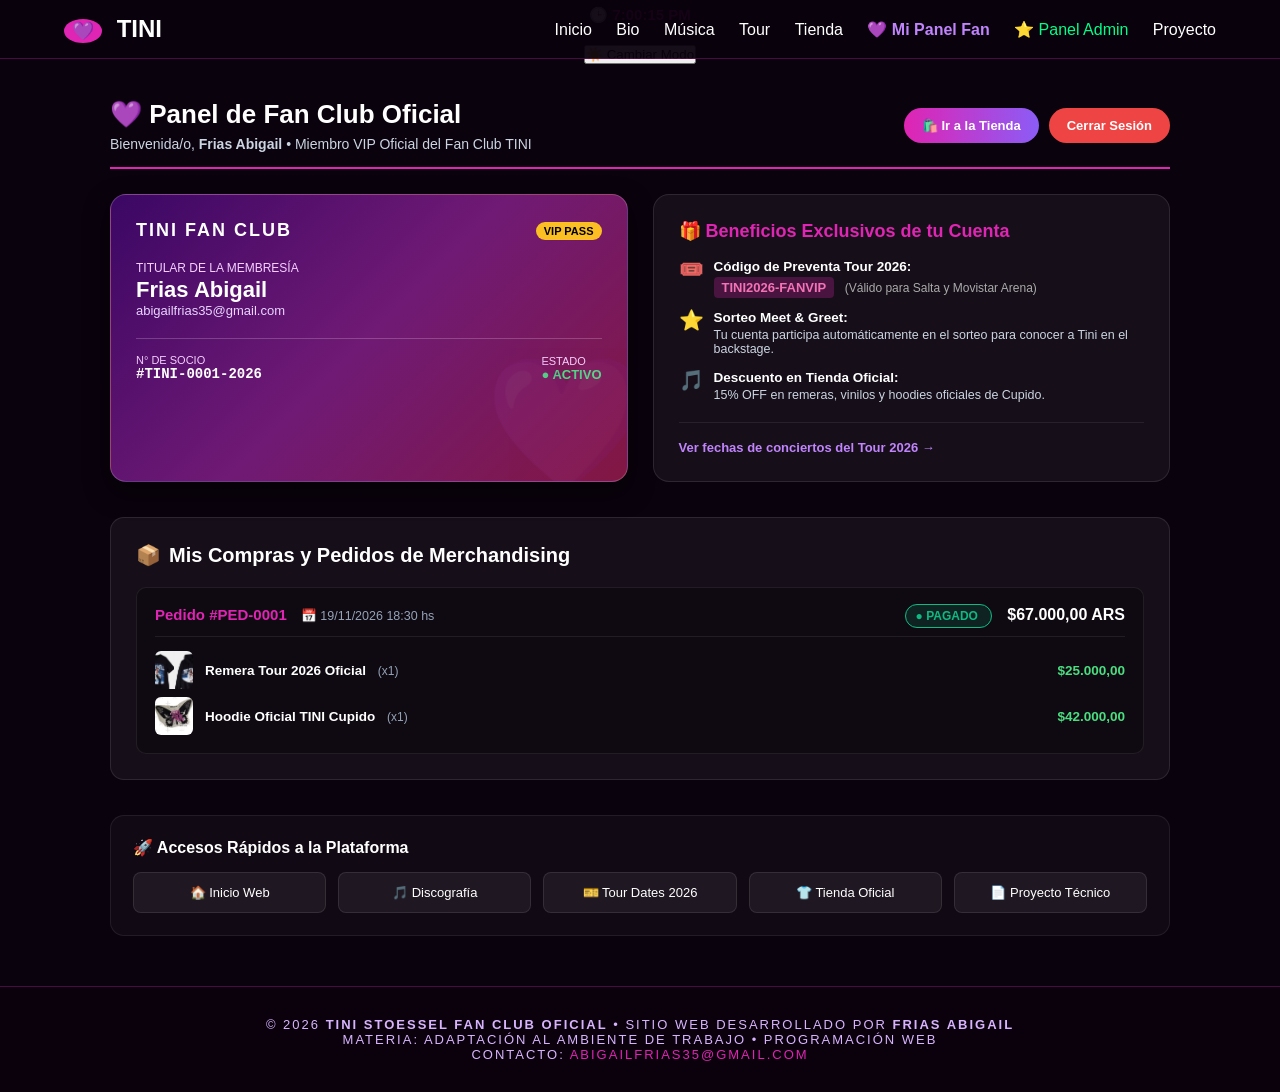
<file: panel_usuario.html>
<!DOCTYPE html>
<html lang="es">
<head>
    <meta charset="UTF-8">
    <meta name="viewport" content="width=device-width, initial-scale=1.0">
    <title>Mi Panel Fan Club - TINI Stoessel Oficial</title>
    <meta name="description" content="Panel de usuario y membresía VIP del Fan Club Oficial de Tini Stoessel. Desarrollado por Frias Abigail.">
    <link rel="stylesheet" href="css/styles.css">
    <link rel="stylesheet" href="https://cdnjs.cloudflare.com/ajax/libs/font-awesome/6.4.0/css/all.min.css">
</head>
<body>

    <!-- BARRA SUPERIOR DE HORA EN VIVO -->
    <div id="reloj" style="font-size: 15px; font-weight: bold; color: var(--accent-pink, #e024b3); text-align: center; padding: 6px 0; background: rgba(0,0,0,0.5);"></div>

    <!-- ENCABEZADO Y NAVEGACIÓN -->
    <header>
        <div class="logo">
            <a href="index.html" style="color: inherit; text-decoration: none;"><span>💜</span> TINI</a>
        </div>
        <nav>
            <a href="index.html#inicio">Inicio</a>
            <a href="index.html#bio">Bio</a>
            <a href="index.html#musica">Música</a>
            <a href="index.html#tour">Tour</a>
            <a href="index.html#tienda">Tienda</a>
            <a href="panel_usuario.html" class="active" style="color: #c084fc; font-weight: bold;">💜 Mi Panel Fan</a>
            <a href="admin.html" style="color: #00ff88;">⭐ Panel Admin</a>
            <a href="proyecto.html">Proyecto</a>
        </nav>
    </header>

    <div style="text-align: center; margin-top: 15px;">
        <button id="toggle-tema" class="btn-tema" onclick="toggleDarkMode()">☀️ Cambiar Modo</button>
    </div>

    <main style="max-width: 1100px; margin: 35px auto; padding: 0 20px;">

        <!-- ENCABEZADO DE BIENVENIDA -->
        <div style="display: flex; justify-content: space-between; align-items: center; flex-wrap: wrap; gap: 15px; border-bottom: 2px solid var(--accent-pink, #e024b3); padding-bottom: 15px; margin-bottom: 25px;">
            <div>
                <h1 style="margin: 0; color: #fff; font-size: 26px;">
                    💜 Panel de Fan Club Oficial
                </h1>
                <p style="margin: 6px 0 0 0; color: #cbd5e1; font-size: 14px;">
                    Bienvenida/o, <strong>Frias Abigail</strong> &bull; Miembro VIP Oficial del Fan Club TINI
                </p>
            </div>
            <div style="display: flex; gap: 10px;">
                <a href="index.html#tienda" class="btn-ticket" style="background: var(--gradient-button); text-decoration: none; font-size: 13px; padding: 10px 18px;">🛍️ Ir a la Tienda</a>
                <a href="index.html" class="btn-ticket" style="background: #ef4444; text-decoration: none; font-size: 13px; padding: 10px 18px;">Cerrar Sesión</a>
            </div>
        </div>

        <!-- SECCIÓN DE CARNET DIGITAL VIP Y BENEFICIOS -->
        <div style="display: grid; grid-template-columns: repeat(auto-fit, minmax(320px, 1fr)); gap: 25px; margin-bottom: 35px;">
            
            <!-- TARJETA DE MEMBRESÍA VIP -->
            <div style="background: linear-gradient(135deg, #3b0764 0%, #701a75 50%, #831843 100%); border-radius: 16px; padding: 25px; box-shadow: 0 10px 25px rgba(0,0,0,0.5); border: 1px solid rgba(255,255,255,0.2); position: relative; overflow: hidden;">
                <div style="position: absolute; right: -20px; bottom: -20px; font-size: 130px; opacity: 0.1; pointer-events: none;">💜</div>
                
                <div style="display: flex; justify-content: space-between; align-items: center; margin-bottom: 20px;">
                    <span style="font-size: 18px; font-weight: bold; letter-spacing: 2px; color: #fff;">TINI FAN CLUB</span>
                    <span style="background: #fbbf24; color: #000; font-weight: bold; font-size: 11px; padding: 3px 8px; border-radius: 12px; text-transform: uppercase;">VIP Pass</span>
                </div>

                <div style="margin-bottom: 20px;">
                    <div style="font-size: 12px; color: #f5d0fe; text-transform: uppercase;">Titular de la Membresía</div>
                    <div style="font-size: 22px; font-weight: bold; color: #fff; margin-top: 2px;">
                        Frias Abigail
                    </div>
                    <div style="font-size: 13px; color: #e9d5ff;">abigailfrias35@gmail.com</div>
                </div>

                <div style="display: flex; justify-content: space-between; align-items: flex-end; border-top: 1px solid rgba(255,255,255,0.2); padding-top: 15px;">
                    <div>
                        <div style="font-size: 11px; color: #f5d0fe;">N° DE SOCIO</div>
                        <div style="font-family: monospace; font-size: 14px; color: #fff; font-weight: bold;">
                            #TINI-0001-2026
                        </div>
                    </div>
                    <div>
                        <div style="font-size: 11px; color: #f5d0fe;">ESTADO</div>
                        <div style="color: #4ade80; font-weight: bold; font-size: 13px;">● ACTIVO</div>
                    </div>
                </div>
            </div>

            <!-- TARJETA DE BENEFICIOS EXCLUSIVOS -->
            <div style="background: rgba(255,255,255,0.05); border-radius: 16px; padding: 25px; border: 1px solid rgba(255,255,255,0.1); display: flex; flex-direction: column; justify-content: space-between;">
                <div>
                    <h3 style="color: var(--accent-pink, #e024b3); margin-top: 0; font-size: 18px; margin-bottom: 15px;">
                        🎁 Beneficios Exclusivos de tu Cuenta
                    </h3>
                    
                    <div style="margin-bottom: 12px; display: flex; gap: 10px; align-items: flex-start;">
                        <span style="font-size: 20px;">🎟️</span>
                        <div>
                            <strong style="color: #fff; font-size: 13.5px;">Código de Preventa Tour 2026:</strong>
                            <div style="margin-top: 3px;">
                                <code style="background: rgba(224, 36, 179, 0.25); color: #f472b6; padding: 3px 8px; border-radius: 4px; font-weight: bold; font-size: 13px;">TINI2026-FANVIP</code>
                                <span style="font-size: 12px; color: #aaa; margin-left: 6px;">(Válido para Salta y Movistar Arena)</span>
                            </div>
                        </div>
                    </div>

                    <div style="margin-bottom: 12px; display: flex; gap: 10px; align-items: flex-start;">
                        <span style="font-size: 20px;">⭐</span>
                        <div>
                            <strong style="color: #fff; font-size: 13.5px;">Sorteo Meet & Greet:</strong>
                            <p style="margin: 2px 0 0 0; font-size: 12.5px; color: #cbd5e1;">
                                Tu cuenta participa automáticamente en el sorteo para conocer a Tini en el backstage.
                            </p>
                        </div>
                    </div>

                    <div style="display: flex; gap: 10px; align-items: flex-start;">
                        <span style="font-size: 20px;">🎵</span>
                        <div>
                            <strong style="color: #fff; font-size: 13.5px;">Descuento en Tienda Oficial:</strong>
                            <p style="margin: 2px 0 0 0; font-size: 12.5px; color: #cbd5e1;">
                                15% OFF en remeras, vinilos y hoodies oficiales de Cupido.
                            </p>
                        </div>
                    </div>
                </div>

                <div style="margin-top: 20px; padding-top: 15px; border-top: 1px solid rgba(255,255,255,0.08);">
                    <a href="index.html#tour" style="color: #c084fc; text-decoration: none; font-size: 13px; font-weight: bold;">
                        Ver fechas de conciertos del Tour 2026 &rarr;
                    </a>
                </div>
            </div>

        </div>

        <!-- SECCIÓN DE HISTORIAL DE PEDIDOS Y COMPRAS -->
        <div style="background: rgba(255,255,255,0.05); border-radius: 14px; border: 1px solid rgba(255,255,255,0.1); padding: 25px; margin-bottom: 35px;">
            <h2 style="color: #fff; font-size: 20px; margin-top: 0; margin-bottom: 20px; display: flex; align-items: center; gap: 8px;">
                <span>📦</span> Mis Compras y Pedidos de Merchandising
            </h2>

            <div style="display: flex; flex-direction: column; gap: 15px;">
                <div style="background: rgba(0,0,0,0.3); border-radius: 10px; border: 1px solid rgba(255,255,255,0.08); padding: 18px;">
                    
                    <div style="display: flex; justify-content: space-between; align-items: center; flex-wrap: wrap; gap: 10px; border-bottom: 1px solid rgba(255,255,255,0.08); padding-bottom: 12px; margin-bottom: 14px;">
                        <div>
                            <span style="font-weight: bold; color: var(--accent-pink, #e024b3); font-size: 15px;">
                                Pedido #PED-0001
                            </span>
                            <span style="font-size: 12.5px; color: #94a3b8; margin-left: 10px;">
                                📅 19/11/2026 18:30 hs
                            </span>
                        </div>
                        <div>
                            <span style="background: #10b98125; color: #10b981; border: 1px solid #10b981; padding: 4px 10px; border-radius: 12px; font-size: 12px; font-weight: bold; text-transform: uppercase;">
                                ● PAGADO
                            </span>
                            <span style="margin-left: 15px; font-weight: bold; color: #fff; font-size: 16px;">
                                $67.000,00 ARS
                            </span>
                        </div>
                    </div>

                    <!-- Detalle de artículos comprados -->
                    <div style="display: flex; flex-direction: column; gap: 8px;">
                        <div style="display: flex; align-items: center; gap: 12px; font-size: 13.5px;">
                            <img src="merch.jpg" alt="Remera" style="width: 38px; height: 38px; object-fit: cover; border-radius: 6px;">
                            <div style="flex: 1;">
                                <strong>Remera Tour 2026 Oficial</strong>
                                <span style="color: #94a3b8; font-size: 12px; margin-left: 8px;">(x1)</span>
                            </div>
                            <div style="color: #4ade80; font-weight: 600;">
                                $25.000,00
                            </div>
                        </div>
                        <div style="display: flex; align-items: center; gap: 12px; font-size: 13.5px;">
                            <img src="shoes.webp" alt="Hoodie" style="width: 38px; height: 38px; object-fit: cover; border-radius: 6px;">
                            <div style="flex: 1;">
                                <strong>Hoodie Oficial TINI Cupido</strong>
                                <span style="color: #94a3b8; font-size: 12px; margin-left: 8px;">(x1)</span>
                            </div>
                            <div style="color: #4ade80; font-weight: 600;">
                                $42.000,00
                            </div>
                        </div>
                    </div>

                </div>
            </div>
        </div>

        <!-- ACCESOS RÁPIDOS A TODAS LAS SECCIONES DE LA PÁGINA -->
        <div style="background: rgba(255,255,255,0.03); border-radius: 14px; border: 1px solid rgba(255,255,255,0.08); padding: 22px;">
            <h3 style="color: #fff; font-size: 16px; margin-top: 0; margin-bottom: 15px;">
                🚀 Accesos Rápidos a la Plataforma
            </h3>
            <div style="display: grid; grid-template-columns: repeat(auto-fit, minmax(180px, 1fr)); gap: 12px;">
                <a href="index.html#inicio" style="background: rgba(255,255,255,0.06); padding: 12px; border-radius: 8px; text-decoration: none; color: #fff; font-size: 13px; text-align: center; border: 1px solid rgba(255,255,255,0.1);">
                    🏠 Inicio Web
                </a>
                <a href="index.html#musica" style="background: rgba(255,255,255,0.06); padding: 12px; border-radius: 8px; text-decoration: none; color: #fff; font-size: 13px; text-align: center; border: 1px solid rgba(255,255,255,0.1);">
                    🎵 Discografía
                </a>
                <a href="index.html#tour" style="background: rgba(255,255,255,0.06); padding: 12px; border-radius: 8px; text-decoration: none; color: #fff; font-size: 13px; text-align: center; border: 1px solid rgba(255,255,255,0.1);">
                    🎫 Tour Dates 2026
                </a>
                <a href="index.html#tienda" style="background: rgba(255,255,255,0.06); padding: 12px; border-radius: 8px; text-decoration: none; color: #fff; font-size: 13px; text-align: center; border: 1px solid rgba(255,255,255,0.1);">
                    👕 Tienda Oficial
                </a>
                <a href="proyecto.html" style="background: rgba(255,255,255,0.06); padding: 12px; border-radius: 8px; text-decoration: none; color: #fff; font-size: 13px; text-align: center; border: 1px solid rgba(255,255,255,0.1);">
                    📄 Proyecto Técnico
                </a>
            </div>
        </div>

    </main>

    <!-- PIE DE PÁGINA -->
    <footer>
        <div style="text-align: center; padding: 30px 15px; margin-top: 50px; border-top: 1px solid rgba(224, 36, 179, 0.3); background: rgba(10, 2, 13, 0.95);">
            <p style="margin: 0 0 6px 0; font-size: 15px;">&copy; 2026 <strong>TINI Stoessel Fan Club Oficial</strong> &bull; Sitio web desarrollado por <strong>Frias Abigail</strong></p>
            <p style="font-size: 13px; color: #d8b4fe; margin: 0 0 4px 0;">Materia: Adaptación al ambiente de trabajo &bull; Programación Web</p>
            <p style="font-size: 12px; color: #888; margin: 0;">Contacto: <a href="mailto:abigailfrias35@gmail.com" style="color: var(--accent-pink, #e024b3); text-decoration: none;">abigailfrias35@gmail.com</a></p>
        </div>
    </footer>

    <script src="js.js"></script>
</body>
</html>
</file>
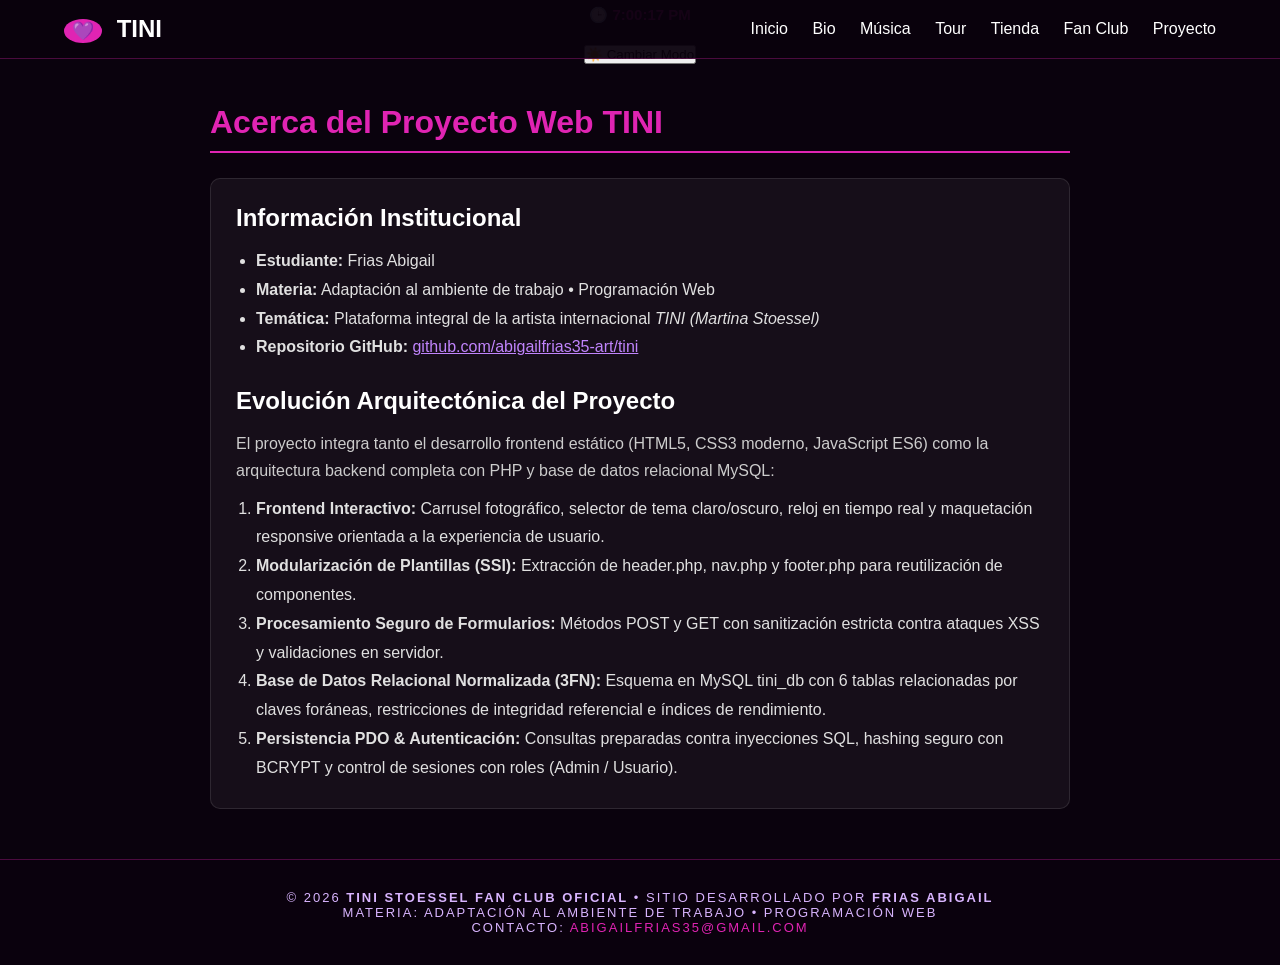
<file: proyecto.html>
<!DOCTYPE html>
<html lang="es">
<head>
    <meta charset="UTF-8">
    <meta name="viewport" content="width=device-width, initial-scale=1.0">
    <title>Proyecto - Ficha Técnica y Objetivos | TINI Oficial</title>
    <meta name="description" content="Información técnica e institucional del proyecto web TINI - Frias Abigail - Materia: Adaptación al ambiente de trabajo.">
    <link rel="stylesheet" href="css/styles.css">
    <link rel="stylesheet" href="https://cdnjs.cloudflare.com/ajax/libs/font-awesome/6.4.0/css/all.min.css">
</head>
<body>

    <!-- BARRA SUPERIOR DE HORA EN VIVO -->
    <div id="reloj" style="font-size: 15px; font-weight: bold; color: var(--accent-pink, #e024b3); text-align: center; padding: 6px 0; background: rgba(0,0,0,0.5);"></div>

    <!-- ENCABEZADO Y NAVEGACIÓN -->
    <header>
        <div class="logo"><span>💜</span> TINI</div>
        <nav>
            <a href="index.html#inicio">Inicio</a>
            <a href="index.html#bio">Bio</a>
            <a href="index.html#musica">Música</a>
            <a href="index.html#tour">Tour</a>
            <a href="index.html#tienda">Tienda</a>
            <a href="index.html#fanclub">Fan Club</a>
            <a href="proyecto.html" class="active">Proyecto</a>
        </nav>
    </header>

    <div style="text-align: center; margin-top: 15px;">
        <button id="toggle-tema" class="btn-tema" onclick="toggleDarkMode()">☀️ Cambiar Modo</button>
    </div>

    <main style="max-width: 900px; margin: 40px auto; padding: 0 20px;">
        <h1 style="color: var(--accent-pink, #e024b3); border-bottom: 2px solid var(--accent-pink, #e024b3); padding-bottom: 10px;">
            Acerca del Proyecto Web TINI
        </h1>

        <div style="background: rgba(255,255,255,0.05); padding: 25px; border-radius: 10px; margin-top: 25px; border: 1px solid rgba(255,255,255,0.1);">
            <h2 style="color: #fff; margin-bottom: 15px;">Información Institucional</h2>
            <ul style="line-height: 1.8; color: #e0e0e0; margin-left: 20px;">
                <li><strong>Estudiante:</strong> Frias Abigail</li>
                <li><strong>Materia:</strong> Adaptación al ambiente de trabajo &bull; Programación Web</li>
                <li><strong>Temática:</strong> Plataforma integral de la artista internacional <em>TINI (Martina Stoessel)</em></li>
                <li><strong>Repositorio GitHub:</strong> <a href="https://github.com/abigailfrias35-art/tini" target="_blank" style="color: #c084fc;">github.com/abigailfrias35-art/tini</a></li>
            </ul>

            <h2 style="margin-top: 25px; color: #fff; margin-bottom: 15px;">Evolución Arquitectónica del Proyecto</h2>
            <p style="color: #ccc; line-height: 1.7;">El proyecto integra tanto el desarrollo frontend estático (HTML5, CSS3 moderno, JavaScript ES6) como la arquitectura backend completa con PHP y base de datos relacional MySQL:</p>
            <ol style="line-height: 1.8; color: #e0e0e0; margin-left: 20px; margin-top: 10px;">
                <li><strong>Frontend Interactivo:</strong> Carrusel fotográfico, selector de tema claro/oscuro, reloj en tiempo real y maquetación responsive orientada a la experiencia de usuario.</li>
                <li><strong>Modularización de Plantillas (SSI):</strong> Extracción de <code>header.php</code>, <code>nav.php</code> y <code>footer.php</code> para reutilización de componentes.</li>
                <li><strong>Procesamiento Seguro de Formularios:</strong> Métodos POST y GET con sanitización estricta contra ataques XSS y validaciones en servidor.</li>
                <li><strong>Base de Datos Relacional Normalizada (3FN):</strong> Esquema en MySQL <code>tini_db</code> con 6 tablas relacionadas por claves foráneas, restricciones de integridad referencial e índices de rendimiento.</li>
                <li><strong>Persistencia PDO & Autenticación:</strong> Consultas preparadas contra inyecciones SQL, hashing seguro con BCRYPT y control de sesiones con roles (Admin / Usuario).</li>
            </ol>
        </div>
    </main>

    <!-- PIE DE PÁGINA -->
    <footer>
        <div style="text-align: center; padding: 30px 15px; margin-top: 50px; border-top: 1px solid rgba(224, 36, 179, 0.3); background: rgba(10, 2, 13, 0.95);">
            <p style="margin: 0 0 6px 0; font-size: 15px;">&copy; 2026 <strong>TINI Stoessel Fan Club Oficial</strong> &bull; Sitio desarrollado por <strong>Frias Abigail</strong></p>
            <p style="font-size: 13px; color: #d8b4fe; margin: 0 0 4px 0;">Materia: Adaptación al ambiente de trabajo &bull; Programación Web</p>
            <p style="font-size: 12px; color: #888; margin: 0;">Contacto: <a href="mailto:abigailfrias35@gmail.com" style="color: var(--accent-pink, #e024b3); text-decoration: none;">abigailfrias35@gmail.com</a></p>
        </div>
    </footer>

    <script src="js.js"></script>
</body>
</html>
</file>
<file: css/styles.css>
:root {
    --bg-dark: #0a020d;
    --bg-purple: #23022e;
    --purple-card: #450c59;
    --accent-pink: #e024b3;
    --gradient-button: linear-gradient(90deg, #e024b3, #8b5cf6);
    --text-light: #ffffff;
    --text-muted: #d8b4fe;
}

* {
    box-sizing: border-box;
    margin: 0;
    padding: 0;
    font-family: 'Segoe UI', Tahoma, Geneva, Verdana, sans-serif;
}

body {
    background-color: var(--bg-dark);
    color: var(--text-light);
    scroll-behavior: smooth;
}

/* NAVEGACIÓN */
header {
    position: fixed;
    top: 0;
    width: 100%;
    background-color: rgba(10, 2, 13, 0.95);
    display: table;
    padding: 15px 5%;
    z-index: 1000;
    border-bottom: 1px solid rgba(224, 36, 179, 0.3);
}

.logo {
    display: table-cell;
    vertical-align: middle;
    font-size: 24px;
    font-weight: bold;
    color: #fff;
}

.logo span {
    background: var(--accent-pink);
    color: white;
    padding: 2px 8px;
    border-radius: 50%;
    margin-right: 8px;
    font-size: 18px;
}

nav {
    display: table-cell;
    text-align: right;
    vertical-align: middle;
}

nav a {
    color: #fff;
    text-decoration: none;
    margin-left: 20px;
    font-weight: 500;
    transition: color 0.3s;
}

nav a:hover {
    color: var(--accent-pink);
}

/* SECCIONES */
section {
    padding: 80px 8%;
    text-align: center;
}

.section-title {
    font-size: 42px;
    margin-bottom: 40px;
    color: var(--text-muted);
    font-weight: bold;
}

/* HERO */
#inicio {
    background: radial-gradient(circle, #4a0d5c 0%, #0a020d 80%);
    padding-top: 130px;
    padding-bottom: 60px;
}

.hero-img {
    width: 300px;
    height: 300px;
    object-fit: cover;
    border-radius: 12px;
    border: 3px solid var(--accent-pink);
    box-shadow: 0 0 20px rgba(224, 36, 179, 0.4);
    margin: 0 auto 30px auto;
    display: block;
}

.hero-title {
    font-size: 52px;
    font-weight: 900;
    letter-spacing: 2px;
    color: var(--text-muted);
    margin-bottom: 10px;
}

.hero-subtitle {
    font-size: 20px;
    color: #ffffff;
    word-spacing: 5px;
}

/* BIOGRAFÍA */
#bio {
    background-color: var(--bg-dark);
    text-align: left;
}

.bio-container {
    display: table;
    width: 100%;
}

.bio-text {
    display: table-cell;
    width: 55%;
    vertical-align: middle;
    padding-right: 40px;
    font-size: 18px;
    line-height: 1.6;
}

.bio-text p {
    margin-bottom: 20px;
}

.highlight {
    color: var(--accent-pink);
    font-weight: bold;
}

.highlight-purple {
    color: #c084fc;
}

.bio-img-container {
    display: table-cell;
    width: 45%;
    vertical-align: middle;
}

.bio-img {
    width: 100%;
    border-radius: 12px;
    border: 2px solid var(--accent-pink);
}

/* DISCOGRAFÍA */
#musica {
    background-color: #000;
}

.albums-grid {
    width: 100%;
    margin: 0 auto;
}

.album-card {
    display: inline-block;
    width: 15%;
    margin: 0 0.8%;
    background-color: #000;
    border: 1px solid #222;
    border-radius: 10px;
    padding: 30px 10px;
    vertical-align: top;
}

.album-cover {
    font-size: 22px;
    font-weight: bold;
    margin-bottom: 30px;
    height: 50px;
}

.album-title {
    font-size: 16px;
    font-weight: bold;
    color: #fff;
    margin-bottom: 5px;
}

.album-year {
    font-size: 14px;
    color: var(--accent-pink);
}

/* TOUR */
#tour {
    background-color: var(--bg-purple);
}

.tour-item {
    background-color: var(--purple-card);
    border-radius: 10px;
    padding: 20px 30px;
    margin-bottom: 15px;
    display: table;
    width: 100%;
    text-align: left;
}

.tour-date {
    display: table-cell;
    width: 25%;
    vertical-align: middle;
    font-size: 20px;
    font-weight: bold;
    color: var(--accent-pink);
}

.tour-location {
    display: table-cell;
    width: 50%;
    vertical-align: middle;
}

.tour-city {
    font-size: 20px;
    font-weight: bold;
}

.tour-venue {
    font-size: 14px;
    color: #ccc;
}

.tour-action {
    display: table-cell;
    width: 25%;
    text-align: right;
    vertical-align: middle;
}

.btn-ticket {
    background: var(--gradient-button);
    color: white;
    padding: 10px 25px;
    border-radius: 20px;
    border: none;
    font-weight: bold;
    cursor: pointer;
}

/* TIENDA */
#tienda {
    background-color: #000;
}

.shop-grid {
    width: 100%;
    text-align: center;
}

.shop-item {
    display: inline-block;
    width: 30%;
    margin: 0 1% 20px 1%;
    background-color: var(--purple-card);
    border-radius: 12px;
    overflow: hidden;
    vertical-align: top;
    text-align: left;
}

.shop-img {
    width: 100%;
    height: 250px;
    object-fit: cover;
}

.placeholder-img {
    display: flex;
    justify-content: center;
    align-items: center;
    background-color: #eee;
    color: #888;
    font-size: 50px;
}

.shop-info {
    padding: 15px;
}

.shop-title {
    font-size: 18px;
    font-weight: bold;
    margin-bottom: 15px;
}

.btn-shop {
    background: var(--gradient-button);
    color: white;
    width: 100%;
    padding: 10px;
    border-radius: 20px;
    border: none;
    font-weight: bold;
    cursor: pointer;
}

/* FAN CLUB */
#fanclub {
    background-color: var(--bg-purple);
}

.fanclub-desc {
    max-width: 600px;
    margin: 0 auto 30px auto;
    font-size: 16px;
    line-height: 1.5;
}

.form-card {
    background-color: rgba(69, 12, 89, 0.6);
    border: 2px solid var(--accent-pink);
    border-radius: 15px;
    max-width: 500px;
    margin: 0 auto;
    padding: 30px;
    text-align: left;
}

.form-group {
    margin-bottom: 20px;
}

.form-group label {
    display: block;
    margin-bottom: 8px;
    font-weight: bold;
    font-size: 14px;
}

.form-control {
    width: 100%;
    padding: 12px;
    border-radius: 8px;
    border: 1px solid #555;
    background-color: #000;
    color: #fff;
    font-size: 14px;
}

.form-checkbox {
    display: table;
    margin-bottom: 20px;
}

.form-checkbox input {
    display: table-cell;
    margin-right: 10px;
    vertical-align: middle;
}

.form-checkbox span {
    display: table-cell;
    font-size: 12px;
    color: #ddd;
    vertical-align: middle;
}

.btn-submit {
    background: var(--gradient-button);
    color: white;
    width: 100%;
    padding: 12px;
    border-radius: 20px;
    border: none;
    font-weight: bold;
    font-size: 16px;
    cursor: pointer;
}
/* =========================================
   ESTILOS PARA LAS NUEVAS SECCIONES (TP2)
   ========================================= */

/* Fondos alternados para separar visualmente las secciones */
#curso, #nosotros {
    background-color: var(--bg-dark);
}

#blog, #cv {
    background-color: var(--bg-purple);
}

/* Espaciado y color de los subtítulos */
#curso h3, #blog h3, #nosotros h3, #cv h3 {
    color: var(--accent-pink);
    margin-top: 40px;
    margin-bottom: 15px;
    font-size: 26px;
}

#curso h4, #blog h4 {
    color: #c084fc; /* Violeta clarito */
    margin-bottom: 15px;
    font-size: 20px;
}

#curso p, #blog p, #nosotros p, #cv p {
    margin-bottom: 20px;
    line-height: 1.8;
    font-size: 16px;
}

/* 🎨 Estilo para la etiqueta PRE (Letra de canción) */
pre {
    background-color: rgba(0, 0, 0, 0.5); 
    border-left: 4px solid var(--accent-pink);
    padding: 20px;
    margin: 30px auto;
    max-width: 500px;
    text-align: left;
    font-family: 'Courier New', Courier, monospace; /* Fuente de máquina de escribir */
    color: var(--text-light);
    border-radius: 8px;
    font-size: 15px;
    box-shadow: 0 4px 15px rgba(224, 36, 179, 0.15);
}

/* 🎨 Estilo para la caja de comentarios del blog */
.caja-comentario {
    background-color: var(--purple-card);
    padding: 20px;
    border-radius: 10px;
    display: inline-block;
    margin-bottom: 20px;
    border: 1px solid rgba(224, 36, 179, 0.3);
    text-align: center;
}

/* 🎨 Estilo para la etiqueta HR (Línea separadora) */
hr {
    border: none;
    height: 2px;
    /* Crea una línea que se desvanece a los lados */
    background: linear-gradient(90deg, transparent, var(--accent-pink), transparent);
    margin: 60px 0 30px 0;
}

/* 🎨 Estilo para los FOOTER (Pies de página) */
footer p {
    font-size: 13px !important;
    color: var(--text-muted) !important;
    margin-bottom: 0 !important;
    text-transform: uppercase;
    letter-spacing: 2px;
}
/* =========================================
   ESTILOS PARA LAS CAJAS DESPLEGABLES (ACORDEÓN)
   ========================================= */

.acordeon {
    background-color: var(--purple-card);
    border: 1px solid rgba(224, 36, 179, 0.3);
    border-radius: 12px;
    margin: 0 auto 20px auto;
    max-width: 800px;
    text-align: left;
    overflow: hidden;
    transition: all 0.3s ease;
}

/* El título que se puede cliquear */
.acordeon summary {
    padding: 20px;
    font-size: 18px;
    font-weight: bold;
    color: var(--text-light);
    cursor: pointer;
    background-color: rgba(0, 0, 0, 0.4);
    list-style: none; /* Oculta la flechita por defecto del navegador */
    transition: color 0.3s, background-color 0.3s;
}

/* Efecto al pasar el mouse por encima */
.acordeon summary:hover {
    color: var(--accent-pink);
    background-color: rgba(0, 0, 0, 0.6);
}

/* Para ocultar la flechita extra en navegadores basados en Safari/Chrome */
.acordeon summary::-webkit-details-marker {
    display: none;
}

/* El cuadro con la información que se despliega */
.contenido-oculto {
    padding: 25px;
    border-top: 1px solid rgba(224, 36, 179, 0.3);
    background-color: rgba(0, 0, 0, 0.2);
}
/* =========================================
   MEDIA QUERIES (DISEÑO RESPONSIVO)
   ========================================= */
@media (max-width: 768px) {
    /* Menú y Hero */
    header { text-align: center; display: block; }
    nav { display: block; text-align: center; margin-top: 10px; }
    .hero-title { font-size: 35px; }
    
    /* Biografía pasa a 1 sola columna */
    .bio-text, .bio-img-container { display: block; width: 100%; padding: 0; }
    .bio-img-container { margin-top: 20px; }
    
    /* Discografía, Tour y Tienda pasan a 1 columna */
    .album-card { width: 45%; margin-bottom: 15px; }
    .tour-date, .tour-location, .tour-action { display: block; width: 100%; text-align: left; margin-bottom: 10px; }
    .tour-item { display: block; }
    .shop-item { width: 100%; margin: 0 0 20px 0; }
}
body.modo-claro {
    background-color: #ffffff;
    color: #000000;
}
.galeria-contenedor { 
    text-align: center; 
    max-width: 600px; 
    margin: 20px auto; 
}
.caja-principal { 
    display: flex; 
    align-items: center; 
    justify-content: center; 
    gap: 15px; 
    margin-bottom: 15px; 
}
#imagen-ampliada { 
    width: 100%; 
    max-width: 400px; 
    border-radius: 10px; 
    transition: opacity 0.3s;
}
.caja-principal button { 
    background-color: var(--accent-pink, #ff007f); 
    color: white; 
    border: none; 
    padding: 10px 15px; 
    cursor: pointer; 
    border-radius: 50%; 
    font-size: 18px; 
}
.caja-miniaturas { 
    display: flex; 
    justify-content: center; 
    gap: 10px; 
}
.miniatura { 
    width: 80px; 
    height: 80px; 
    object-fit: cover; 
    cursor: pointer; 
    border-radius: 8px; 
    border: 2px solid transparent; 
    transition: border-color 0.3s; 
}
.miniatura:hover { 
    border-color: var(--accent-pink, #ff007f); 
}
</file>
